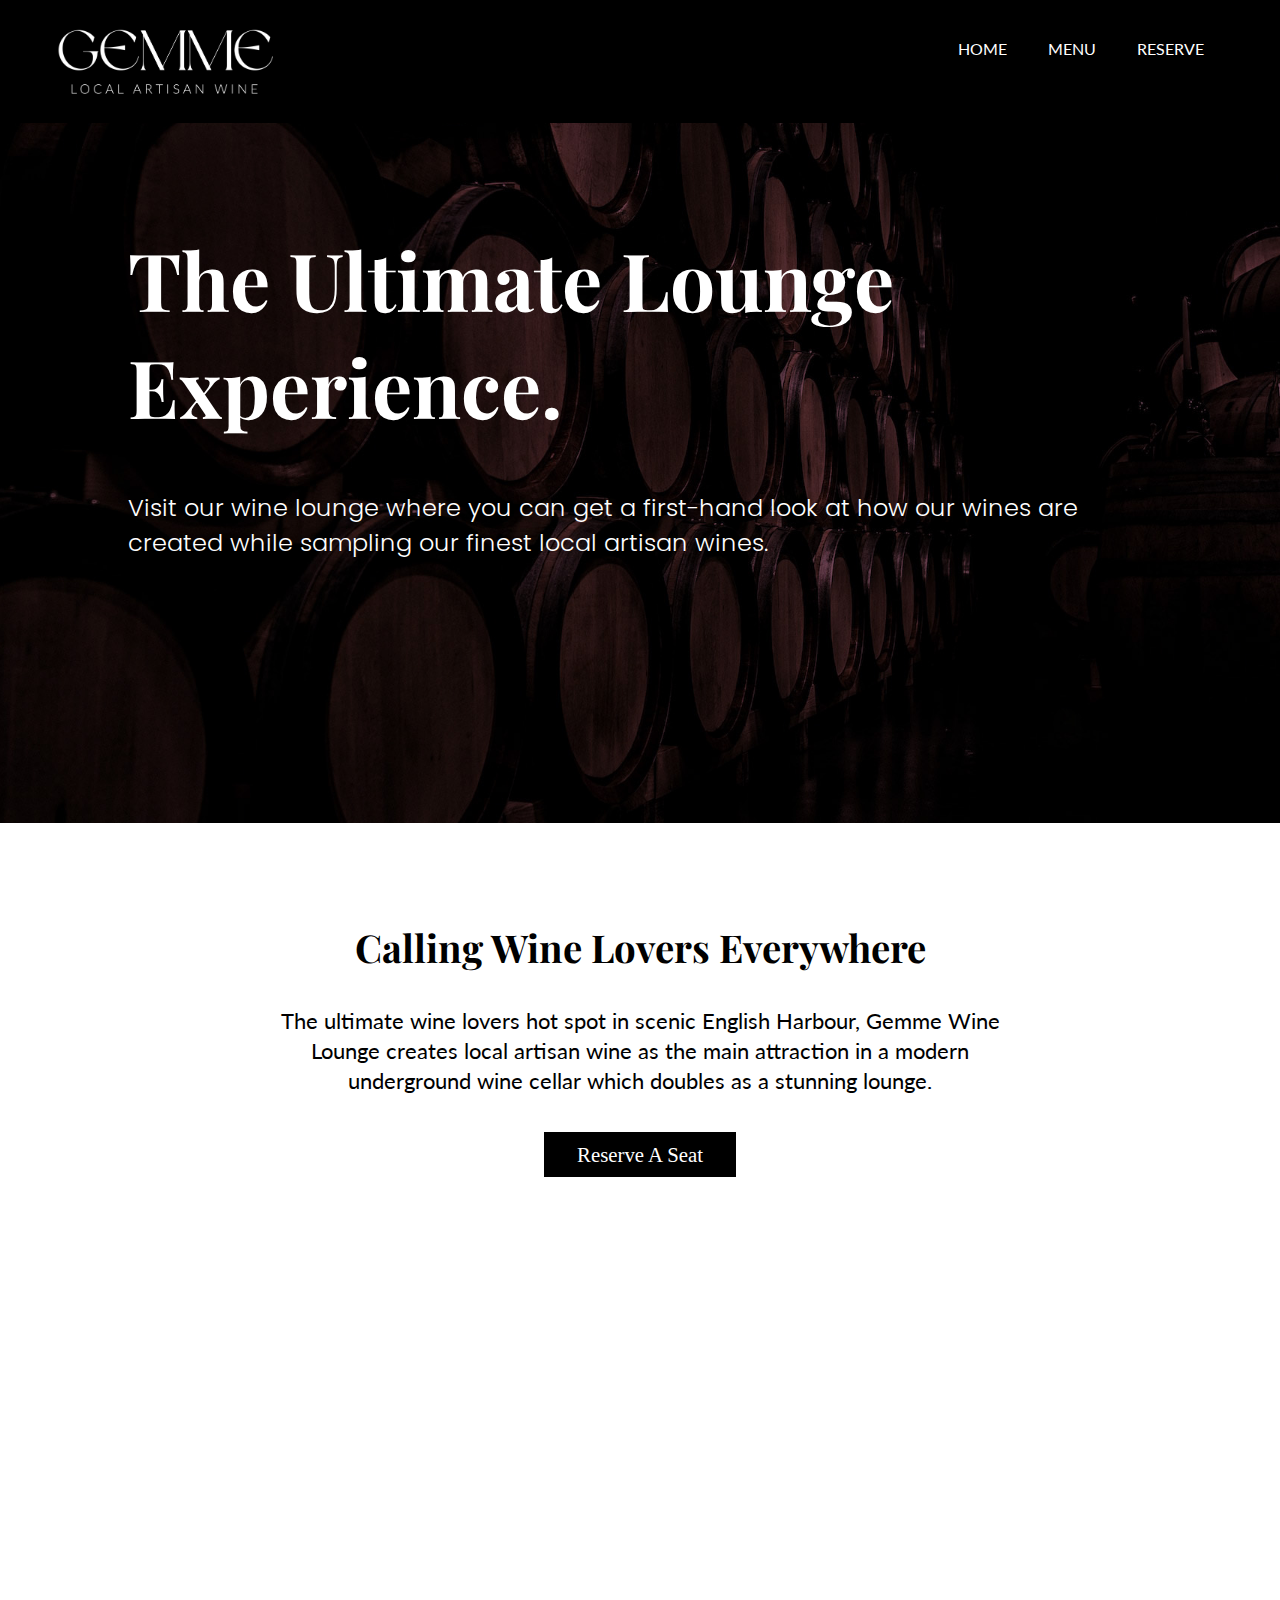
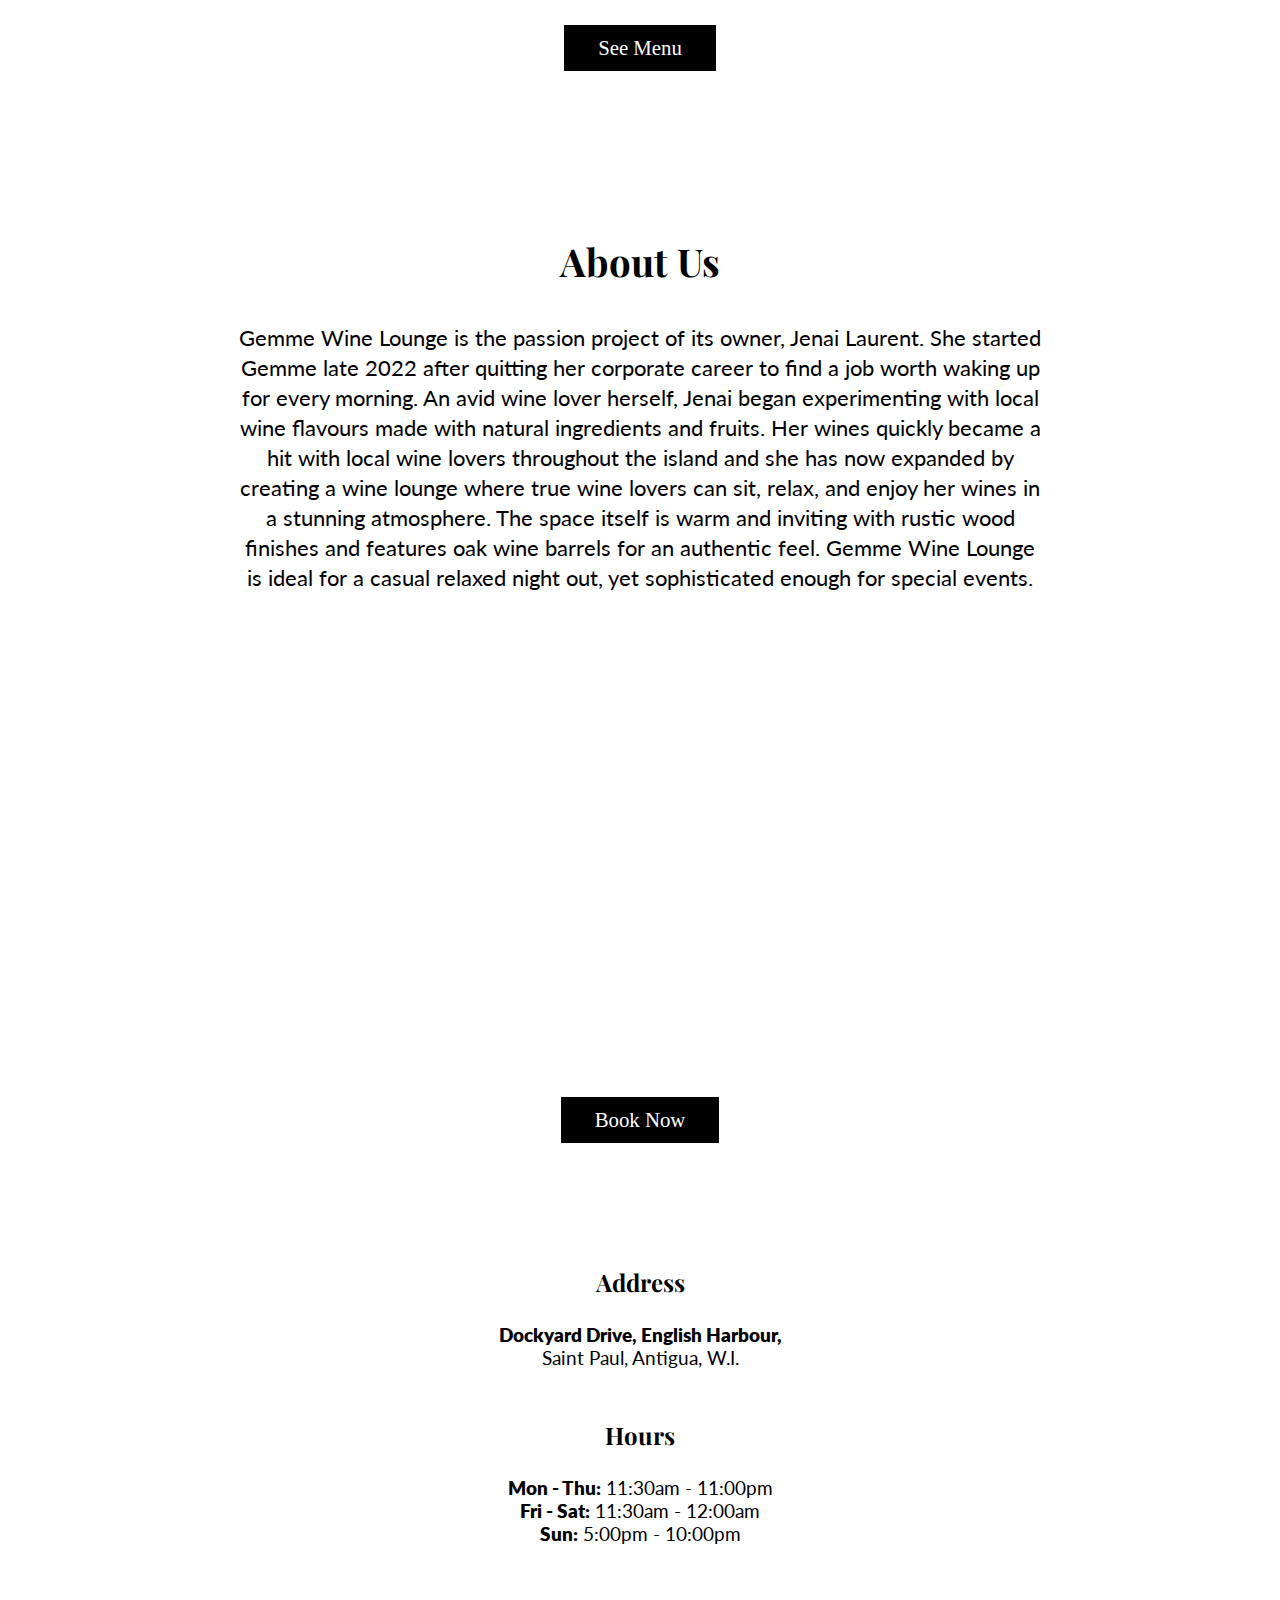
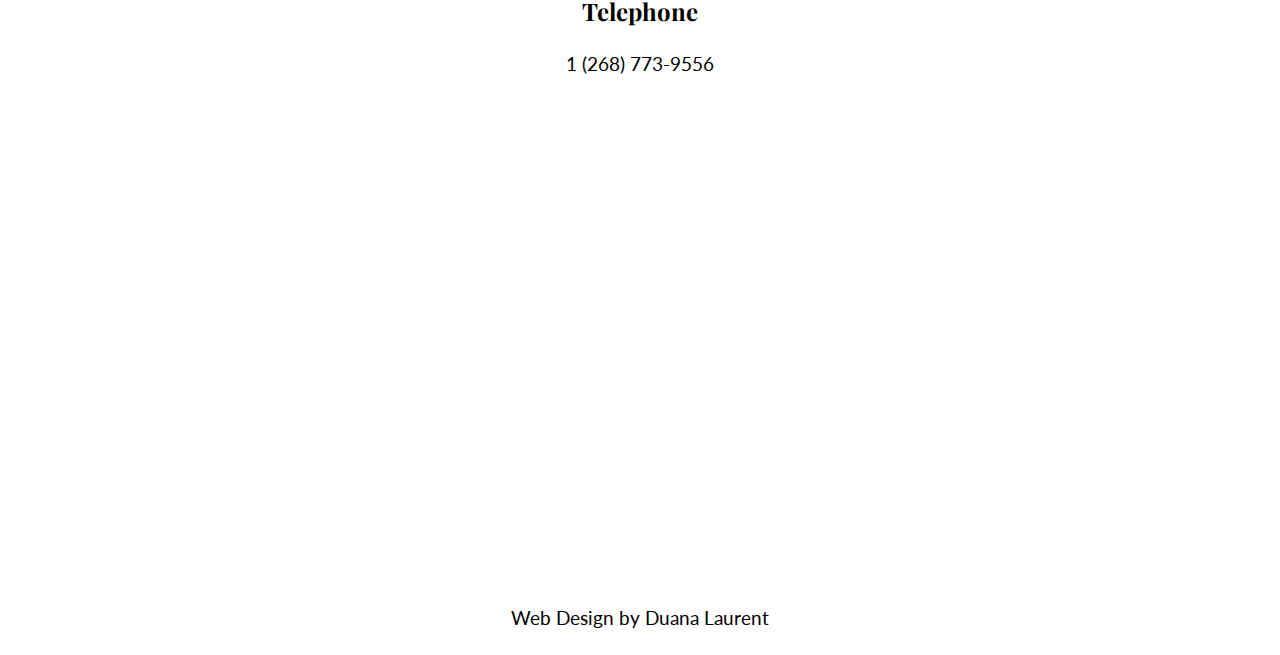
<file: index.html>
<!DOCTYPE html>
<html lang="en">

<head>
    <meta charset="UTF-8">
    <meta name="viewport" content="width=device-width, initial-scale=1.0">
    <meta name="author" content="Duana Laurent">
    <meta name="keywords" content="wine, wine lounge">
    <meta name="description" content="Gemme Wine Lounge offers local, artisan wine in a modern wine lounge"> 
    <meta http-equiv="X-UA-Compatible" content="IE=edge">

    <title>Gemme Wine Lounge | Home</title>

    <link rel="stylesheet" href="css/style.css" type="text/css">

</head>

<body>

    <header>
        <div class="navigation">
            <!--nav bar-->
            <nav class="nav-bar">

                <div class="brand-logo">
                    <img class="logo" src="images/logo-text.png" alt="Logo of Gemme Wine Lounge">
                </div>
        
                <ul class="nav-menu">
                    <li class="nav-item"> 
                            <a class="nav-link" href="index.html">Home</a> 
                    </li>
                    
                    <li class="nav-item"> 
                        <a class="nav-link" href="menu.html">Menu</a> 
                    </li>

                    <li class="nav-item"> 
                        <a class="nav-link" href="booking.html">Reserve</a> 
                    </li>
                </ul>
               
                
            </nav>
        </div>

    </header>

    <!--Hero section-->
    <div id="main-hero" class="image-strip">


        <div class="hero-text">
            <h1>
                The Ultimate Lounge Experience.
            </h1>

            <p>
                Visit our wine lounge where you can get a first-hand look at how our wines 
                are created while sampling our finest local artisan wines.
            </p>

        
        </div>
    </div>
    
    <!--Body text on regular background-->
    <section class="info-strip">

        <div class="body-text">
            <h2>Calling Wine Lovers Everywhere</h2>

            <p>
                The ultimate wine lovers hot spot in scenic English Harbour, 
                Gemme Wine Lounge creates local artisan wine as the main attraction 
                in a modern underground wine cellar which doubles as a stunning lounge.
            </p>

            <a id="reserve-button" class="buttons" href="booking.html">
                Reserve A Seat
            </a>

        </div>

    </section>

    <!--Body text on image background-->
    <section id="menu-strip" class="image-strip">

        <div class="image-text">
            <h2>The Menu</h2>

            <p>
                At Gemme, we have a lovely selection of wines, along with decadent
                finger foods for ultimate relaxation and enjoyment.
            </p>
    
            <a id="menu-button" class="buttons" href="menu.html">
                See Menu
            </a>
        </div>
        

    </section>

    <!--Body text on regular background-->
    <section>
        <div class="body-text">
            <h2>About Us</h2>

            <p>
                Gemme Wine Lounge is the passion project of its owner, Jenai Laurent.
                She started Gemme late 2022 after quitting her corporate career to find
                a job worth waking up for every morning. An avid wine lover herself,
                Jenai began experimenting with local wine flavours made with natural
                ingredients and fruits. Her wines quickly became a hit with local wine
                lovers throughout the island and she has now expanded by creating a wine
                lounge where true wine lovers can sit, relax, and enjoy her wines in a
                stunning atmosphere.
    
                The space itself is warm and inviting with rustic wood finishes and features
                oak wine barrels for an authentic feel. Gemme Wine Lounge is ideal for a casual 
                relaxed night out, yet sophisticated enough for special events.
            </p>
        </div>
        
    </section>

    <!--Body text on image background-->
    <section id="reserve-strip" class="image-strip">

        <div class="image-text">
            <h2>Book a Reservation</h2>

            <p>
                There's no fun hearing about all our decadent wines and not actually
                getting to partake of them. Book a reservation today so you don't miss
                out on an opportunity to relax, unwind and make some epic memories.
            </p>

            <a class="buttons" href="booking.html">Book Now</a>
        </div>

    </section>

    <!--Contact section-->
    <section>
 
        <div id="contact-info">
            <div id="address">
                <h2>Address</h2>
    
                <p>
                    <span class="bold-text">Dockyard Drive, English Harbour,</span> 
                    <br> Saint Paul, Antigua, W.I.
                </p>
            </div>
    
            <div id="hours">
                <h2>Hours</h2>
    
                <div id="operating-hours">
                    <p> <span class="bold-text">Mon - Thu:</span> 11:30am - 11:00pm </p>
                    <p> <span class="bold-text">Fri - Sat:</span> 11:30am - 12:00am </p>
                    <p> <span class="bold-text"> Sun:</span> 5:00pm - 10:00pm </p>
                </div>
            </div>
    
            <div id="telephone">
                <h2>Telephone</h2>
                <p> 1 (268) 773-9556</p>
            </div>
        </div>
    
        <div id="map-box">
            <iframe id="map" src="https://www.google.com/maps/embed?pb=!1m18!1m12!1m3!1d15261.213288783789!2d-61.770869772690865!3d17.00878551290329!2m3!1f0!2f0!3f0!3m2!1i1024!2i768!4f13.1!3m3!1m2!1s0x8c12eb0ee1ac873b%3A0xd2af78a6c417027c!2sEnglish%20Harbour%2C%20Antigua%20and%20Barbuda!5e0!3m2!1sen!2sca!4v1678188714224!5m2!1sen!2sca" width="600" height="450" style="border:0;" allowfullscreen="" loading="lazy" referrerpolicy="no-referrer-when-downgrade"></iframe>
        </div>

    </section>

    <!--Footer section-->
    <footer>
        <p>Web Design by Duana Laurent</p>
       
    </footer>
    
</body>
</html>
</file>
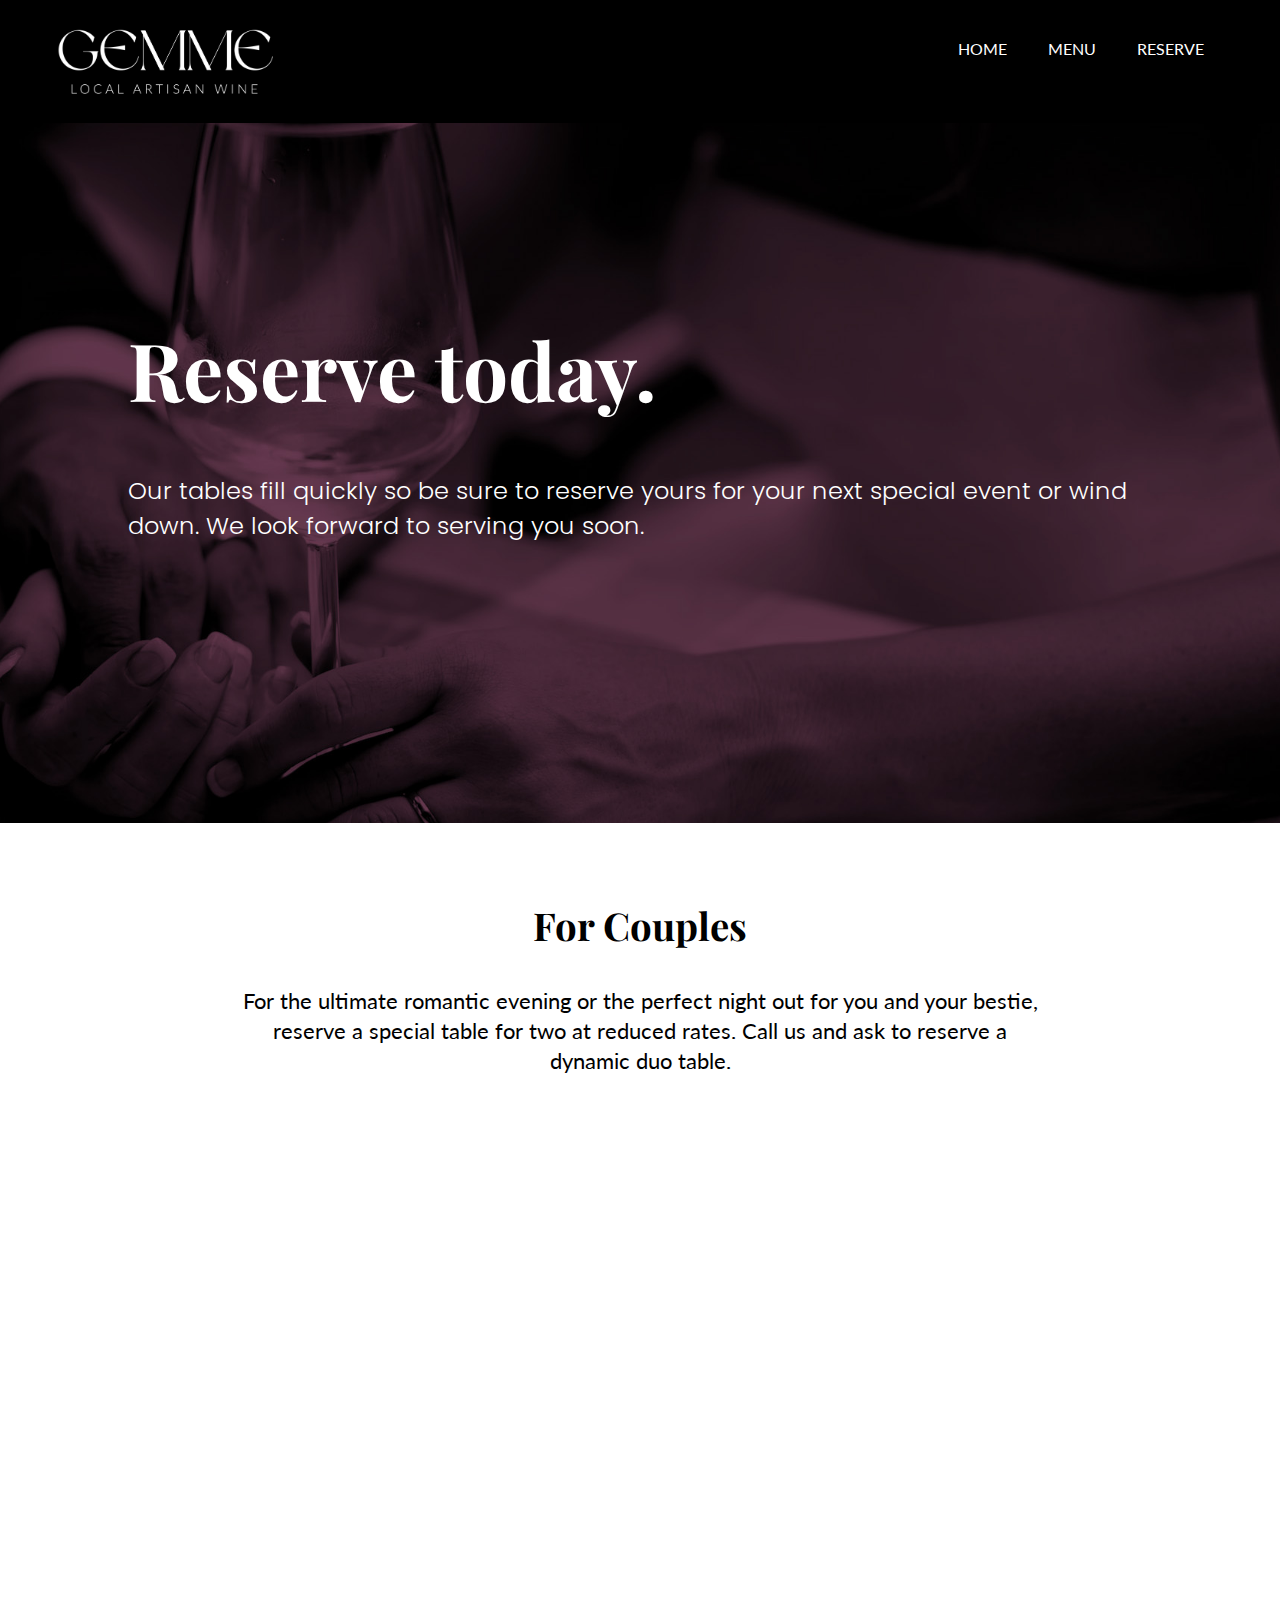
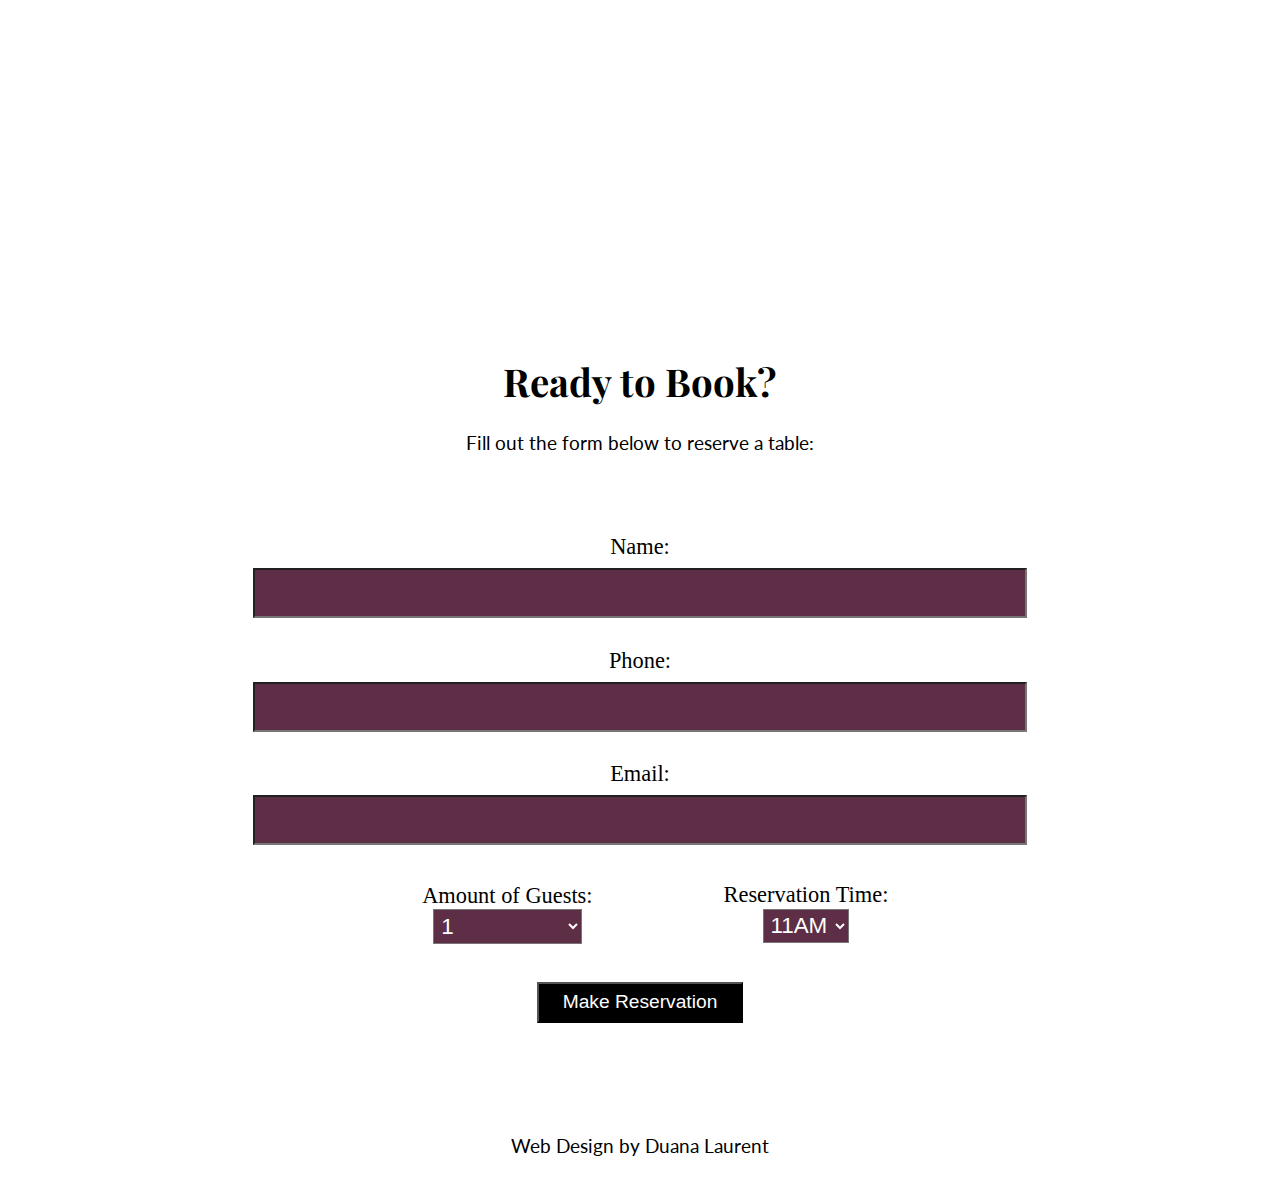
<file: booking.html>
<!DOCTYPE html>
<html lang="en">
<head>
    <meta charset="UTF-8">
    <meta name="viewport" content="width=device-width, initial-scale=1.0">
    <meta name="author" content="Duana Laurent">
    <meta name="keywords" content="wine, wine lounge">
    <meta name="description" content="Gemme Wine Lounge offers local, artisan wine in a modern wine lounge"> 
    <meta http-equiv="X-UA-Compatible" content="IE=edge">
    
    <title>Gemme Wine Lounge | Home</title>
    
    <link rel="stylesheet" href="css/style.css" type="text/css">

    
</head>
    
<body>
    
    <header>
        <div class="navigation">
            <!--nav bar-->
            <nav class="nav-bar">
    
                <div class="brand-logo">
                    <img class="logo" src="images/logo-text.png" alt="Logo of Gemme Wine Lounge">
                </div>
            
                <ul class="nav-menu">
                    <li class="nav-item"> 
                        <a class="nav-link" href="index.html">Home</a> 
                    </li>
                        
                    <li class="nav-item"> 
                        <a class="nav-link" href="menu.html">Menu</a> 
                    </li>
    
                    <li class="nav-item"> 
                        <a class="nav-link" href="booking.html">Reserve</a> 
                    </li>
                </ul>
                   
                    
            </nav>
        </div>
    
    </header>

    <!--Hero section-->
    <div id="booking-hero" class="image-strip">

        <div class="hero-text">
            <h1>
                Reserve today.
            </h1>

            <p>
                Our tables fill quickly so be sure to reserve yours for
                your next special event or wind down. We look forward to
                serving you soon.
            </p>

        </div>

    </div>

    <!--Body text on regular background-->
    <section id="booking">
        <div class="body-text">
            <h2>For Couples</h2>

            <p>
                For the ultimate romantic evening or the perfect night out for
                you and your bestie, reserve a special table for two at reduced
                rates. Call us and ask to reserve a dynamic duo table.
            </p>
        </div>

        <!--Body text on image background-->
        <div id="events-strip" class="image-strip">

            <div class="image-text">
                <h2>For Special Events</h2>

            <p>
                Please call during business hours to make group reservations. We can
                accommodate a maximum of 50 persons for special events. However, this
                may vary depending on the type of event. All special events come with
                the following:
            </p>

                
            <ul>
                <li>Comfortable seating</li>
                <li>Authentic Neapolitan pizzas </li>
                <li>Enjoyable decor, lighting and music</li>
                <li>Excellent wines and friendly servers</li>
                <li>Private bar close to the Gemme wine cellar</li>
            </ul>
            </div>

        </div>

        <!--Booking form section-->
        <section id="booking-form">
            <h2>Ready to Book?</h2>
            <p>Fill out the form below to reserve a table:</p>

            <form action="booking.html">

                <div class="form-field">
                    <label for="full-name">Name:</label>
                    <input id="full-name" type="text">
                </div>

                <div class="form-field">
                    <label for="tel">Phone:</label>
                    <input id="tel" type="text">
                </div>

                <div class="form-field">
                    <label for="mail">Email:</label>
                    <input id="mail" type="email">
                </div>
                
                <div class="form-field">
                    <div class="last-field">
                        <label for="quantity">Amount of Guests:</label>
                        <select id="quantity"> 
                            <option value="1">1</option>
                            <option value="2">2</option>
                            <option value="3">3</option>
                            <option value="4">4</option>
                            <option value="5">5</option>
                            <option value="6">6</option>
                            <option value="more">More than 6</option>
                        </select>
                    </div>

                    <div class="last-field">
                        <label for="time">Reservation Time:</label>
                        <select id="time">
                            <option value="11">11AM</option>
                            <option value="12">12PM</option>
                            <option value="1">1PM</option>
                            <option value="2">2PM</option>
                            <option value="3">3PM</option>
                            <option value="4">4PM</option>
                            <option value="5">5PM</option>
                            <option value="6">6PM</option>
                            <option value="7">7PM</option>
                            <option value="8">8PM</option>
                            <option value="9">9PM</option>
                        </select>
                    </div>

                </div>

                <!--submit button-->
                <div class="form-field">
                    <input id="submit" type="submit" value="Make Reservation">
                </div>
                
            </form>

        </section>
    </section>

    <!--Footer section-->
    <footer>
        <p>Web Design by Duana Laurent</p>
    </footer>
    
</body>
</html>
</file>
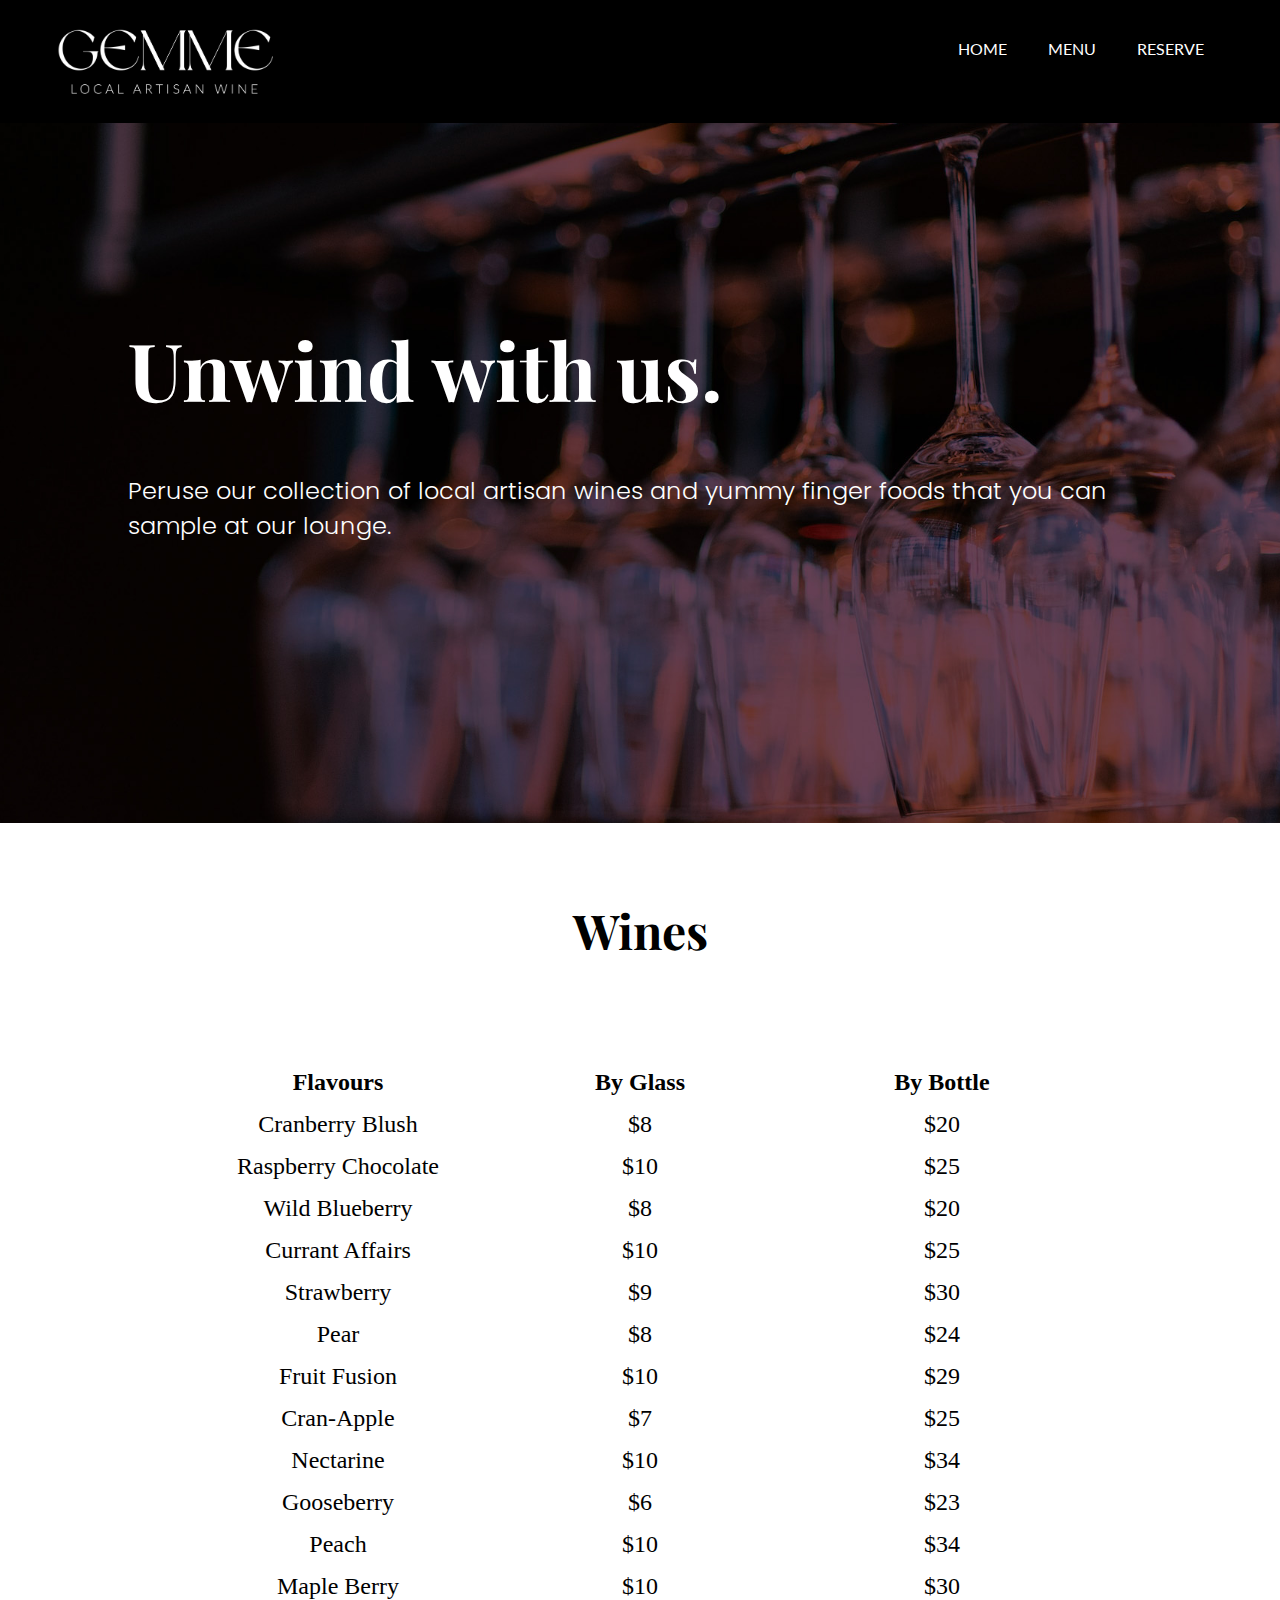
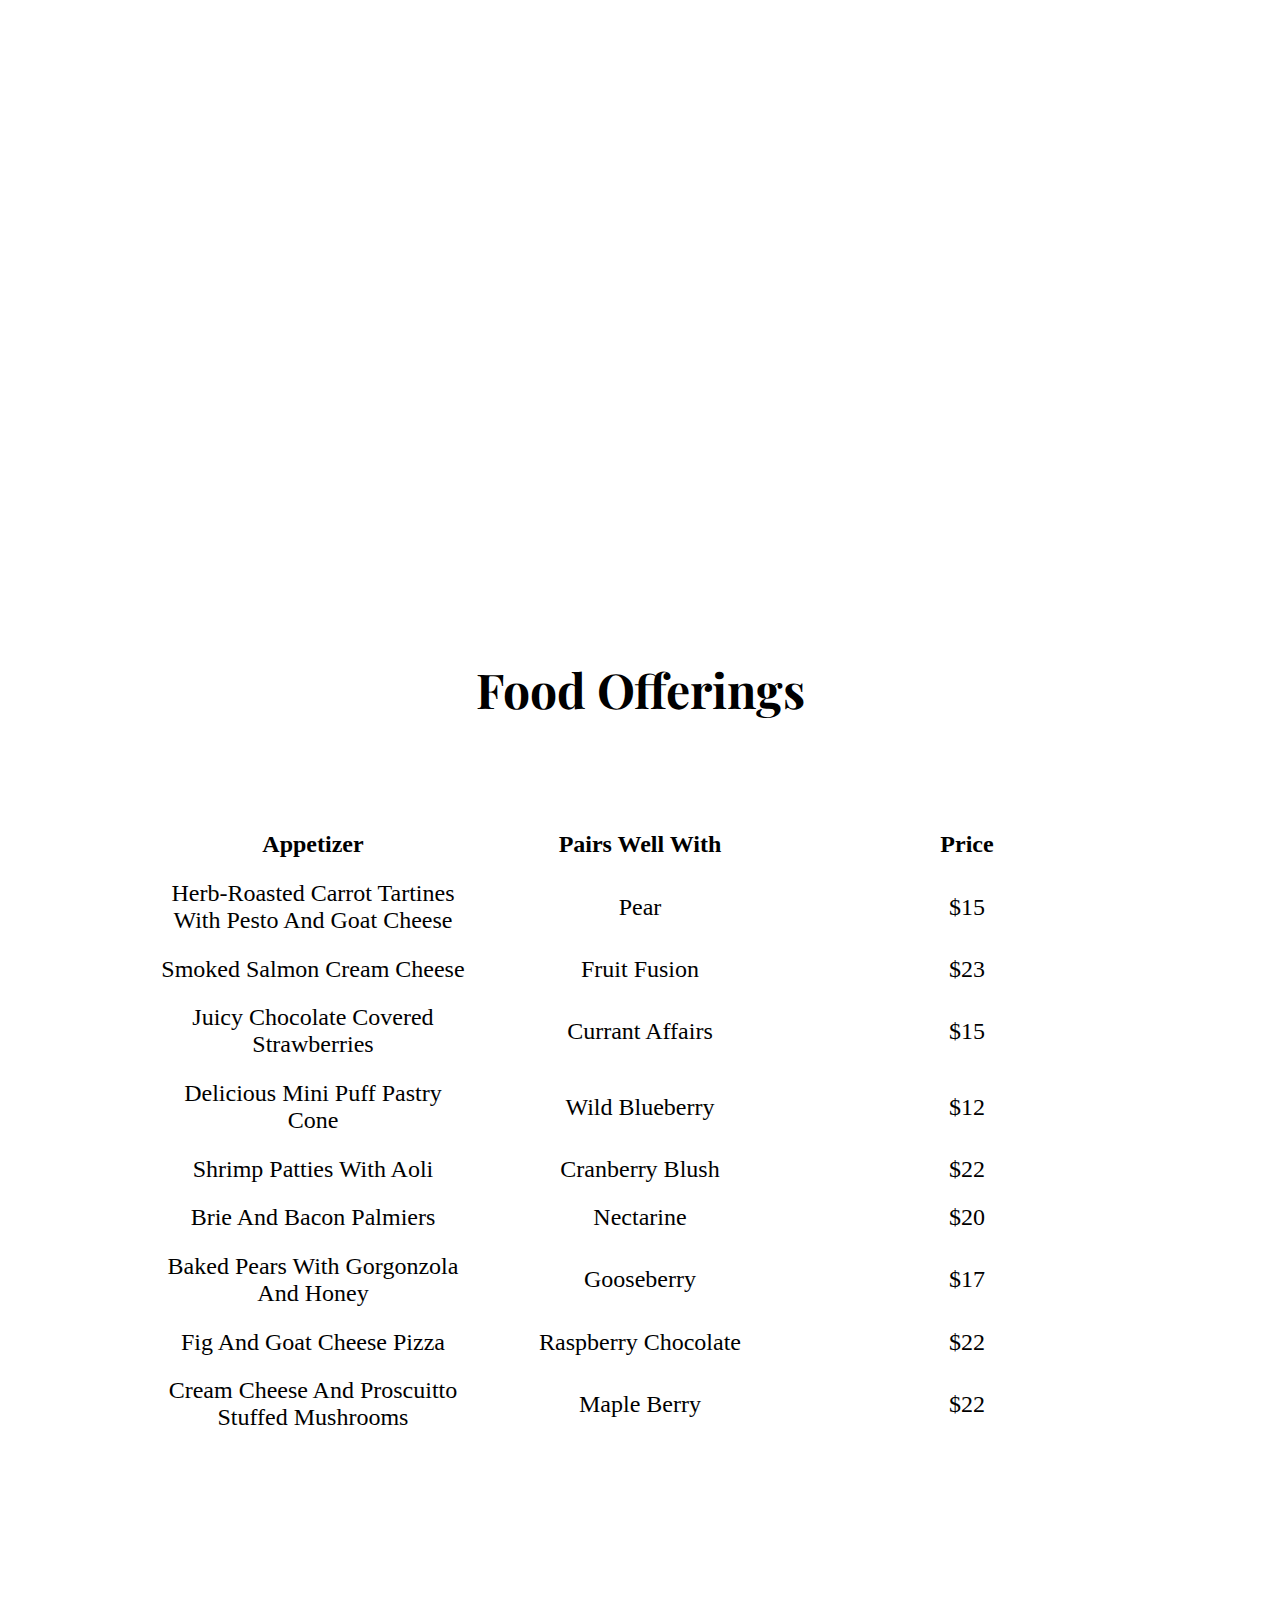
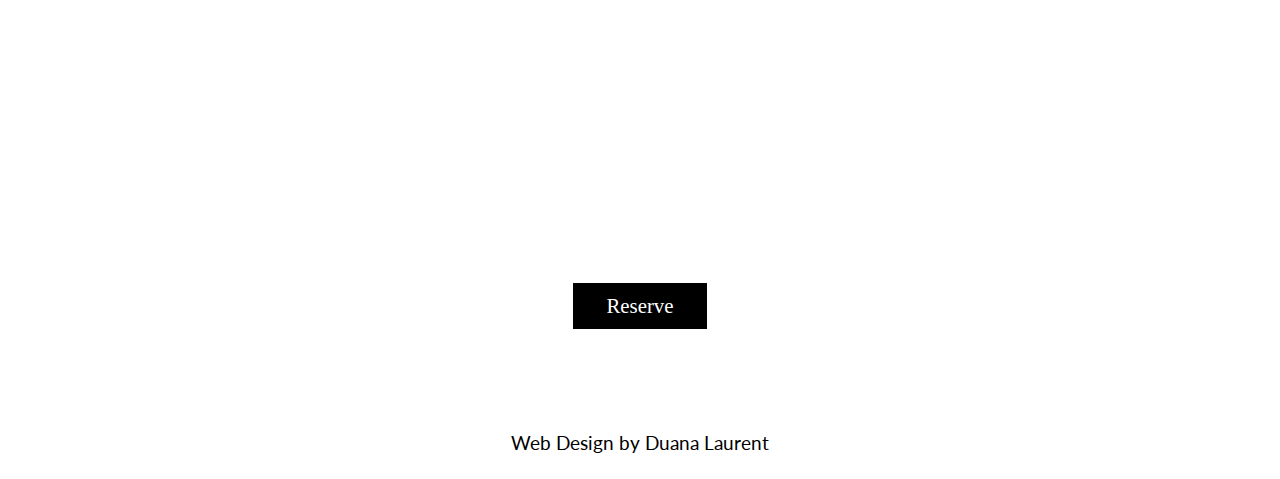
<file: menu.html>
<!DOCTYPE html>
<html lang="en">

<head>
    <meta charset="UTF-8">
    <meta name="viewport" content="width=device-width, initial-scale=1.0">
    <meta name="author" content="Duana Laurent">
    <meta name="keywords" content="wine, wine lounge">
    <meta name="description" content="Gemme Wine Lounge offers local, artisan wine in a modern wine lounge"> 
    <meta http-equiv="X-UA-Compatible" content="IE=edge">
    
    <title>Gemme Wine Lounge | Home</title>
    
    <link rel="stylesheet" href="css/style.css" type="text/css">
    
</head>

<body>

    <header>
        <div class="navigation">
            <!--nav bar-->
            <nav class="nav-bar">
    
                <div class="brand-logo">
                    <img class="logo" src="images/logo-text.png" alt="Logo of Gemme Wine Lounge">
                </div>
            
                <ul class="nav-menu">
                    <li class="nav-item"> 
                        <a class="nav-link" href="index.html">Home</a> 
                    </li>
                        
                    <li class="nav-item"> 
                        <a class="nav-link" href="menu.html">Menu</a> 
                    </li>
    
                    <li class="nav-item"> 
                        <a class="nav-link" href="booking.html">Reserve</a> 
                    </li>
                </ul>
                   
                    
            </nav>
        </div>
    
    </header>
    <!--Hero section-->
    <div id="menu-hero" class="image-strip">

        <div class="hero-text">
            <h1>
                Unwind with us.
            </h1>

            <p>
                Peruse our collection of local artisan wines and yummy
                finger foods that you can sample at our lounge.
            </p>

        </div>
            
    </div>

    <!--Body text on regular background-->
    <section class="info-strip">
        <h2>Wines</h2>

        <!--Wine List table-->
        <div class="table-box">
            <table id="wine-list">
                <thead>
                    <tr>
                        <th class="bold-text">Flavours</th>
                        <th class="bold-text">By Glass</th>
                        <th class="bold-text">By Bottle</th>
                    </tr>
                </thead>

                <tbody>
                    <tr>
                        <td>Cranberry Blush</td>
                        <td>$8</td>
                        <td>$20</td>
                    </tr>

                    <tr>
                        <td>Raspberry Chocolate</td>
                        <td>$10</td>
                        <td>$25</td>
                    </tr>

                    <tr>
                        <td>Wild Blueberry</td>
                        <td>$8</td>
                        <td>$20</td>
                    </tr>

                    <tr>
                        <td>Currant Affairs</td>
                        <td>$10</td>
                        <td>$25</td>
                    </tr>

                    <tr>
                        <td>Strawberry</td>
                        <td>$9</td>
                        <td>$30</td>
                    </tr>

                    <tr>
                        <td>Pear</td>
                        <td>$8</td>
                        <td>$24</td>
                    </tr>

                    <tr>
                        <td>Fruit Fusion</td>
                        <td>$10</td>
                        <td>$29</td>
                    </tr>

                    <tr>
                        <td>Cran-Apple</td>
                        <td>$7</td>
                        <td>$25</td>
                    </tr>

                    <tr>
                        <td>Nectarine</td>
                        <td>$10</td>
                        <td>$34</td>
                    </tr>

                    <tr>
                        <td>Gooseberry</td>
                        <td>$6</td>
                        <td>$23</td>
                    </tr>

                    <tr>
                        <td>Peach</td>
                        <td>$10</td>
                        <td>$34</td>
                    </tr>

                    <tr>
                        <td>Maple Berry</td>
                        <td>$10</td>
                        <td>$30</td>
                    </tr>
                    
                </tbody>
            </table>

    </div>
    </section>

    <!--Body text on image background-->
    <section id="food-strip" class="image-strip">
        <div class="image-text"> 
            <h2>The Perfect Pair</h2>

            <p>
                Whether you're a lover of reds, whites, rosé or everything
                in between, we have something for every taste. Our selection
                of finger foods were carefully designed to pair well with our
                wines.
            </p>
        </div>
        
    </section>
    
    <!--Food List table-->
    <section class="info-strip">
        <h2>Food Offerings</h2>

        <div class="table-box">
            <table id="food-list">
                <thead>
                    <tr>
                        <th>Appetizer</th>
                        <th class="bold-text">Pairs Well With</th>
                        <th class="bold-text">Price</th>
                    </tr>
                </thead>
    
                <tr>
                    <td>Herb-Roasted Carrot Tartines With Pesto And Goat Cheese</td>
                    <td>Pear</td>
                    <td>$15</td>
                </tr>
    
                <tr>
                    <td>Smoked Salmon Cream Cheese</td>
                    <td>Fruit Fusion</td>
                    <td>$23</td>
                </tr>
    
                <tr>
                    <td>Juicy Chocolate Covered Strawberries</td>
                    <td>Currant Affairs</td>
                    <td>$15</td>
                </tr>
    
                <tr>
                    <td>Delicious Mini Puff Pastry Cone</td>
                    <td>Wild Blueberry</td>
                    <td>$12</td>
                </tr>
    
                <tr>
                    <td>Shrimp Patties With Aoli</td>
                    <td>Cranberry Blush</td>
                    <td>$22</td>
                </tr>
    
                <tr>
                    <td>Brie And Bacon Palmiers</td>
                    <td>Nectarine</td>
                    <td>$20</td>
                </tr>
    
                <tr>
                    <td>Baked Pears With Gorgonzola And Honey</td>
                    <td>Gooseberry</td>
                    <td>$17</td>
                </tr>
    
                <tr>
                    <td>Fig And Goat Cheese Pizza</td>
                    <td>Raspberry Chocolate</td>
                    <td>$22</td>
                </tr>
    
                <tr>
                    <td>Cream Cheese And Proscuitto Stuffed Mushrooms</td>
                    <td>Maple Berry</td>
                    <td>$22</td>
                </tr>
            </table>
        </div>
        
    </section>

    <!--Body text on image background-->
    <section id="reserve-now" class="image-strip">
        <div class="image-text">
            <h2>Reserve Your Table Today</h2>

            <p>
                We know you're just as excited as we are to have you.
                Reserve your table today and come experience joy with
                us.
            </p>

            <a class="buttons" href="booking.html">Reserve</a>
        </div>
        
    </section>

    <!--Footer section-->
    <footer>
        <p>Web Design by Duana Laurent</p>
    </footer>
</body>
</html>
</file>
<file: css/style.css>
/*Import Google fonts*/ 
@import url('https://fonts.googleapis.com/css2?family=Lato:wght@300;400;700&family=Playfair+Display&family=Poppins:wght@300;400;700&display=swap');

/* Body text design */
.bold-text {
    font-weight: 800;
}

h1, h2 {
    font-family: 'Playfair Display', serif;
}

p {
    font-family: 'Lato', sans-serif;
}

/* Header section */
*{
    padding: 0;
    margin: 0;
}

header {
    background-color: black;
    max-width: 100%;
}


.logo {
    display: block;
    margin: 0 auto;
    width: 60%;
    padding: 4%;
}

/* Navigation section */
a:visited, a:link nav, a:link {
    color: white;
}

a {
    text-decoration: none;
}

.navigation {
    display: block;
    margin: 0 auto;
}

.nav-menu {
    display: block;
    width: 100%;
    padding-bottom: 5%;
}

.nav-menu a {
    display: block;
    padding: 1%;
    text-transform: uppercase;
    font-family: 'Lato', serif;
    margin: 0 auto;
    text-align: center;
}

.nav-menu li {
    list-style: none;
}

.nav-link a {
    text-align: center;
}

/* Hero section */
.hero-text h1 {
    font-size: 2.2em;
}

.hero-text {
    padding: 15% 10% 4%;
}

.hero-text p {
    font-family: 'Poppins', sans-serif;
    font-weight: 300;
    font-size: 1em;
    padding-top: 5%;
}

/* Specifying design layouts for hero section */

#main-hero, #booking-hero, #menu-hero {
    height: 400px;
}

#main-hero {
    background-image: url(images/hero-image.jpg);
}

#menu-hero {
    background-image: url(images/menu-hero.jpg);
}

#booking-hero {
    background-image: url(images/reserve-hero.jpg);
}


/* Design layouts for parallax image strips */
.image-strip {
    height: 400px;
}

.image-strip { /*Concept taken from W3Schools */
    object-fit: cover;
    height: 500px;
    background-attachment: fixed;
    background-position: center;
    background-repeat: no-repeat;
    background-size: cover;
    color: white;
}

#menu-strip {
    background-image: url(images/menu-strip.jpg);
}

#reserve-strip {
    background-image: url(images/reserve-strip.jpg);
}

#food-strip {
    background-image: url(images/perfect-pair.jpg);
}

#reserve-now {
    background-image: url(images/reserve-now.jpg);
}

#events-strip {
    background-image: url(images/events-strip.jpg);
    height: auto;
    padding-bottom: 10%;
}

#events-strip li {
    text-align: center;
    font-size: 0.9em;
    list-style: none;
    font-family: 'Lato', sans-serif;
}

.image-text {
    padding: 1% 6%;
    text-align: center;
}

.image-text h2 {
    padding: 30% 6% 2%;
}

.image-text p {
    padding: 2% 6% 10%;
}

/* Design layout for regular body text strips */
.info-strip {
    padding: 10% 5%;
    text-align: center;
}

.info-strip h2 {
    padding: 10% 5%;
}

.body-text p, .image-text p {
    padding: 6% 6% 10%;
}

.body-text {
    padding: 15% 9%;
    text-align: center;
    line-height: 30px;
}

/* Styling page buttons */
.buttons {
    margin: 4% auto;
    padding: 2% 6%;
    background-color: black;
}

/* Styling contact section at bottom of homepage */
#contact-info {
    padding: 14% 8%;
    text-align: center;
}

#contact-info h2 {
    padding: 10% 8% 2%;
}

#map-box {
    width: 100%;
}

#map {
    width: 100%;
}

/* Styling tables on menu page*/
.table-box {
    overflow: scroll; /*to allow menu to scroll in overflow */ 
}

table {
    padding: 4% 10%;
    margin: 0 auto;
    table-layout: fixed;
}

td, th {
    width: 100px;
    text-align: center;
}

#food-list td{
    min-width: 250px;
    padding: 2%;
}

li {
    text-align: left;
    list-style: disc;
}

/* Styling form on reservation page */
label, select, #submit {
    font-size: 1em;
}

input {
    width: 100%;
    background-color:#5d2e46;
    color: white;
    padding: 2%;
}

#booking-form {
    padding: 12% 10%;
    text-align: center;
}

.form-field {
    padding: 2% 3%;
    display: flex;
    flex-wrap: wrap;
    justify-content: center;
}

form {
    padding-top: 15%;
}

select label {
    display: block;
}

select {
    background-color:#5d2e46;
    color: white;
}

.last-field {
    padding: 2% 1%;
}

#submit {
    width: auto;
    padding: 4% 5%;
    font-size: 0.8em;
    background-color: black;
}

/* Styling footer section */
footer {
    font-size: 0.8em;
    text-align: center;
    padding: 5% 5%;
}

/* Layout for screens between 480px and 1200px */
@media screen and (min-width:481px) and (max-width:1200px) {
    .logo {
        width: 50%;
    }

    .nav-menu {
        display: flex;
        justify-content: space-evenly;
    }

    .nav-menu a {
        font-size: 2em;
        display: flex;
    }

    .hero-text h1{
        font-size: 3.5em;
    }

    .hero-text p {
        font-size: 1.5em;
    }

    #main-hero, #booking-hero, #menu-hero {
        height: 600px;
    }

    .body-text {
        padding: 4%;
    }

    .body-text h2{
        font-size: 3em;
        line-height: 60px;
    }

    .body-text p {
        font-size: 2em;
        line-height: 40px;
    }

    .buttons {
        font-size: 2em;
        padding: 2% 5%;
    }

    .image-strip {
        padding: 5%;
        height: 600px;
    }

    .image-strip h2 {
        padding-top: 12%;
        font-size: 3em;
    }

    .image-strip p {
        font-size: 1.8em;
    }

    #contact-info {
        padding: 7% 4%;
        text-align: center;
    }
    
    #contact-info h2 {
        padding: 5% 4% 1%;
        font-size: 3em;
    }

    #contact-info p {
        font-size: 1.8em;
    }

    footer {
        font-size: 0.8em;
    }

    h2 {
        font-size: 3em;
    }

    p {
        font-size: 2em;
        padding: 2%;
    }

    #wine-list td, th {
        font-size: 2.2em;
        min-width: 100px;
    }

    #food-list td, th {
        font-size: 2.2em;
        min-width: 550px;
    }

    #events-strip li {
        font-size: 1.8em;
    }

    label, select {
        font-size: 2em;
    }

    #submit {
        font-size: 1.3em;
        margin-top: 3%;
    }

    
}

/* Layout for screens larger than 1200px */
@media screen and (min-width:1201px) {


    .navigation {
        display: flex;
    }
    
    .nav-menu {
        display: flex;
        gap: 10%;
        padding: 3% 6%;
        justify-content: right;
    }

    .nav-bar {
        display: flex;
    }
    
    .nav-menu a {
        display: flex;
        padding: 1%;
        text-transform: uppercase;
        font-family: 'Lato', serif;
    }

    .logo {
        display: inline-block;
        width: 30%;
        padding: 3% 8%;
    }
    
    .hero-text {
        padding-top: 8%;
    }

    .hero-text h1{
        font-size: 5em;
    }

    #menu-hero .hero-text, #booking-hero .hero-text {
        padding-top: 15%;
    }

    .image-strip h1{
        font-size: 5em;
    }

    #main-hero, #booking-hero, #menu-hero {
        height: 700px;
    }

    .body-text {
        padding: 5%;
    }

    .info-strip {
        padding: 2%;
    }

    .info-strip h2 {
        font-size: 3em;
        padding: 4%;
    }

    #wine-list th, #wine-list td {
        font-size: 1.5em;
        width: 300px;
        line-height: 40px;
    }

    #food-list th, #food-list td {
        font-size: 1.5em;
        width: 400px;
        padding: 1%;
    }

    .table-box {
        display: flex;
        justify-content: center;
    }

    .body-text h2 {
        font-size: 2.4em;
        padding: 2%;
    }

    .body-text p{
        font-size: 1.4em;
        padding: 2% 15% 4%;
    }

    .buttons {
        font-size: 1.3em;
        padding: 1% 3%;
    }

    .image-strip {
        height: 500px;
    }

    .image-strip h2 {
        padding-top: 10%;
        font-size: 2.2em;
    }

    .image-strip p {
        padding-bottom: 5%;
        font-size: 1.5em;
    }

    #events-strip li {
        font-size: 1.4em;
        list-style: disc;
        list-style-position: inside;
    }

    #booking-form {
        padding: 2%;
    }

    #booking-form h2 {
        padding: 5% 5% 2%;
        font-size: 2.4em;
    }

    p {
        font-size: 1.2em;
    }

    form {
        padding: 5%;
    }

    .form-field {
        padding: 1% 15%;
    }

    label, select {
        font-size: 1.4em;
        padding: 1%;
    }

    #submit {
        padding: 1% 3%;
        font-size: 1.2em;
    }

    #contact-info {
        padding: 1%;
    }

    #contact-info h2 {
        padding-top: 4%;
    }

    #map-box {
        padding: 2% 0;
    }

    footer {
        padding: 1% 1% 2%;
        font-size: 1em;
    }

    
}

/* Layout for screens larger than 1600px */
@media screen and (min-width:1601px) {


    .navigation {
        display: flex;
    }
    
    .nav-menu {
        display: flex;
        gap: 10%;
        padding: 3% 6%;
        justify-content: right;
    }

    .nav-bar {
        display: flex;
    }
    
    .nav-menu a {
        display: flex;
        padding: 1%;
        text-transform: uppercase;
        font-family: 'Lato', serif;
        font-size: 1.9em;
    }

    .logo {
        display: inline-block;
        width: 30%;
        padding: 3% 8%;
    }
    
    .hero-text {
        padding-right: 15%;
    }


    #menu-hero .hero-text, #booking-hero .hero-text {
        padding-top: 10%;
    }

    .image-strip h1{
        font-size: 5em;
    }

    #main-hero, #booking-hero, #menu-hero {
        height: 700px;
    }

    .body-text {
        padding: 5%;
    }

    .info-strip {
        padding: 2%;
    }

    .info-strip h2 {
        font-size: 5em;
        padding: 4%;
    }

    #wine-list th, #wine-list td {
        font-size: 2em;
        width: 300px;
        line-height: 50px;
    }

    #food-list th, #food-list td {
        font-size: 2em;
        width: 500px;
        padding: 1%;
    }

    .body-text h2 {
        font-size: 4em;
        padding: 2%;
    }

    .body-text p{
        font-size: 2em;
        padding: 2% 15% 4%;
        line-height: 50px;
    }

    .buttons {
        font-size: 2em;
        padding: 1% 3%;
    }

    .image-strip {
        height: 700px;
    }

    .image-strip h2 {
        padding-top: 10%;
        font-size: 4em;
    }

    .image-strip p {
        padding: 2% 0 5%;
        font-size: 2em;
        line-height: 50px;
    }

    #events-strip li {
        font-size: 1.8em;
        list-style: disc;
        list-style-position: inside;
    }

    #booking-form {
        padding: 2%;
    }

    #booking-form h2 {
        padding: 5% 5% 2%;
        font-size: 4em;
    }

    #booking-form p {
        font-size: 1.6em;
    }


    label, select {
        font-size: 1.8em;
        padding: 1%;
    }

    #submit {
        padding: 1% 3%;
        font-size: 1.6em;
    }

    #contact-info {
        padding: 1%;
    }

    #contact-info h2 {
        padding-top: 4%;
        font-size: 3em;
    }

    #contact-info p {
        font-size: 1.8em;
    }

    #map-box {
        padding: 2% 0;
    }

    
}
</file>
